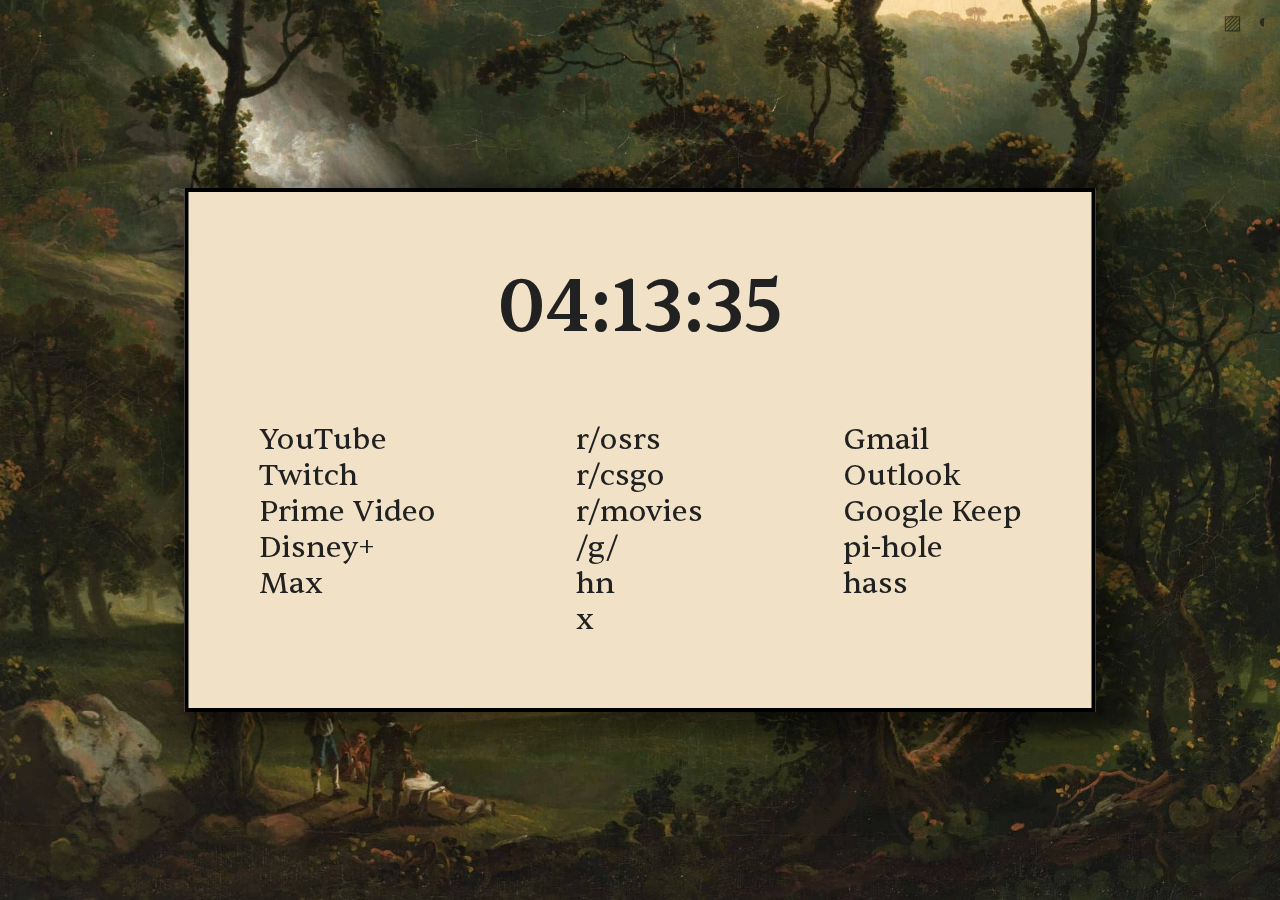
<file: index.html>
<!DOCTYPE html>
<html lang="en">

<head>
  <meta charset="utf-8">
  <title>////////////////////////////////</title>

  <script src="scripts/clock.js" defer></script>
  <script src="scripts/buttons.js" defer></script>
  <link rel="stylesheet" href="styles/start.css">

  <link rel="preload" as="image" href="images/background-light.jpg">
  <link rel="preload" as="image" href="images/background-dark.jpg">

  <link rel="preconnect" href="https://fonts.googleapis.com">
  <link rel="preconnect" href="https://fonts.gstatic.com" crossorigin>
  <link href="https://fonts.googleapis.com/css2?family=PT+Serif:ital,wght@0,400;0,700;1,400;1,700&display=swap"
    rel="stylesheet">
</head>

<body>

  <button id="themeToggle" class="theme-toggle" title="Toggle dark theme">◐</button>
  <button id="styleToggle" class="style-toggle" title="Toggle transparency">▨</button>

  <div id="box" class="box">
    <div id="clockcontainer">
      <a id="clock" class="clock">10:08:32</a>
    </div>

    <div id="link-container">
      <div class="link-column">
        <ul>
          <li><a href="https://www.youtube.com/">YouTube</a></li>
          <li><a href="https://www.twitch.tv/">Twitch</a></li>
          <li><a href="https://www.primevideo.com/">Prime Video</a></li>
          <li><a href="https://www.disneyplus.com/">Disney+</a></li>
          <li><a href="https://play.max.com/">Max</a></li>
        </ul>
      </div>

      <div class="link-column">
        <ul>
          <li><a href="https://www.reddit.com/r/2007scape/">r/osrs</a></li>
          <li><a href="https://www.reddit.com/r/GlobalOffensive/">r/csgo</a></li>
          <li><a href="https://www.reddit.com/r/movies/">r/movies</a></li>
          <li><a href="https://boards.4chan.org/g/">/g/</a></li>
          <li><a href="https://news.ycombinator.com/">hn</a></li>
          <li><a href="https://x.com/home/">x</a></li>
        </ul>
      </div>

      <div class="link-column">
        <ul>
          <li><a href="https://mail.google.com/">Gmail</a></li>
          <li><a href="https://outlook.office.com/">Outlook</a></li>
          <li><a href="https://keep.google.com/">Google Keep</a></li>
          <li><a href="http://192.168.1.200/admin/">pi-hole</a></li>
          <li><a href="http://192.168.1.200:8123/">hass</a></li>
        </ul>
      </div>
    </div>
  </div>

</body>

</html>
</file>
<file: styles/start.css>
/* import Font Definitions */
@import url("sentient.css");

/* variables */
:root {
  /* background images */
  --bg-image-light: url("../images/background-light.jpg");
  --bg-image-dark: url("../images/background-dark.jpg");
  --bg-image: var(--bg-image-light);

  /* default colors */
  --color-text: hsl(0, 0%, 100%);
  --color-bg-body: 0, 0%, 13%;
  --color-toggle-button: hsl(0, 0%, 100%);

  /* typography */
  --font-family: "Sentient-Regular", serif;
  --font-size-base: 30px;
  --font-family-clock: "Sentient-Medium", serif;
  --font-size-clock: 75px;
  --line-height-base: 1.2;

  /* layout */
  --border-box-color: hsl(0, 0%, 0%);
  --border-radius-box: none;
  --border-width-box: 4px;
  --border-box: var(--border-width-box) solid var(--border-box-color);
  --box-shadow-box: 10px 10px 30px 15px hsla(0, 0%, 0%, 0.5);
  --padding-box: 70px 0 0;
  --padding-link: 70px;

  /* hovered links */
  --color-text-hover: hsl(7, 77%, 57%);
  --transition-hover: all 0.2s ease-out;
}

/* dark mode (redundant?) */
@media (prefers-color-scheme: dark) {
  :root {
    --bg-image: var(--bg-image-dark);
    --color-text: hsl(0, 0%, 0%);
    --color-bg-box: hsl(18, 52%, 83%);
    --color-toggle-button: hsla(18, 52%, 83%, 0.5);
  }
}
/* dark */
:root[page-theme="dark"][box-style="transparent"] {
  --bg-image: var(--bg-image-dark);
  --color-text: hsl(18, 55%, 88%);
  --color-bg-box: hsla(0, 0%, 0%, 0.5);
  --color-toggle-button: hsla(38, 58%, 86%, 0.5);
}
:root[page-theme="dark"][box-style="opaque"] {
  --bg-image: var(--bg-image-dark);
  --color-text: hsl(0, 0%, 13%);
  --color-bg-box: hsl(18, 55%, 88%);
  --color-toggle-button: hsla(38, 58%, 86%, 0.5);
}
/* light */
:root[page-theme="light"][box-style="transparent"] {
  --bg-image: var(--bg-image-light);
  --color-text: hsl(0, 0%, 0%);
  --color-bg-box: hsla(50, 58%, 95%, 0.33);
  --color-toggle-button: hsla(0, 0%, 0%, 0.5);
}
:root[page-theme="light"][box-style="opaque"] {
  --bg-image: var(--bg-image-light);
  --color-text: hsl(0, 0%, 13%);
  --color-bg-box: hsl(38, 58%, 86%);
  --color-toggle-button: hsla(0, 0%, 0%, 0.5);
}

body {
  font: var(--font-size-base) / var(--line-height-base) var(--font-family);
  color: var(--color-text);
  background-color: var(--color-bg-body);
  background-image: var(--bg-image);
  background-repeat: no-repeat;
  background-attachment: fixed;
  background-position: bottom;
  background-size: cover;
  transition: color 0.5s ease, background-image 0.15s linear;
}

/* dark mode toggle button */
.theme-toggle,
.style-toggle {
  position: fixed;
  font-size: 20px;
  background: none;
  border: none;
  cursor: pointer;
  padding: 0;
  color: var(--color-toggle-button);
  transition: color 0.5s ease;
}
.theme-toggle {
  top: 10px;
  right: 10px;
}
.style-toggle {
  top: 10px;
  right: 38px;
}

/* layout */
.box {
  background-color: var(--color-bg-box);
  backdrop-filter: blur(15px);
  border: var(--border-box);
  border-radius: var(--border-radius-box);
  box-shadow: var(--box-shadow-box);
  position: absolute;
  top: 50%;
  left: 50%;
  transform: translate(-50%, -50%);
  padding: var(--padding-box);
  min-width: max-content;
  transition: background-color 0.5s ease, box-shadow 0.5s ease;
}

.clock {
  display: block;
  font-family: var(--font-family-clock);
  font-size: var(--font-size-clock);
  text-align: center;
}

.link-column {
  /* width: 33%; */
  float: left;
}

#link-container > div > ul {
  list-style: none;
  padding: var(--padding-link);
  margin: 0;
}

#link-container > div > ul > li > a {
  color: var(--color-text);
  text-decoration: none;
  transition: color 0.5s ease;
}

#link-container > div > ul > li > a:hover {
  color: var(--color-text-hover);
  transition: var(--transition-hover);
}
</file>
